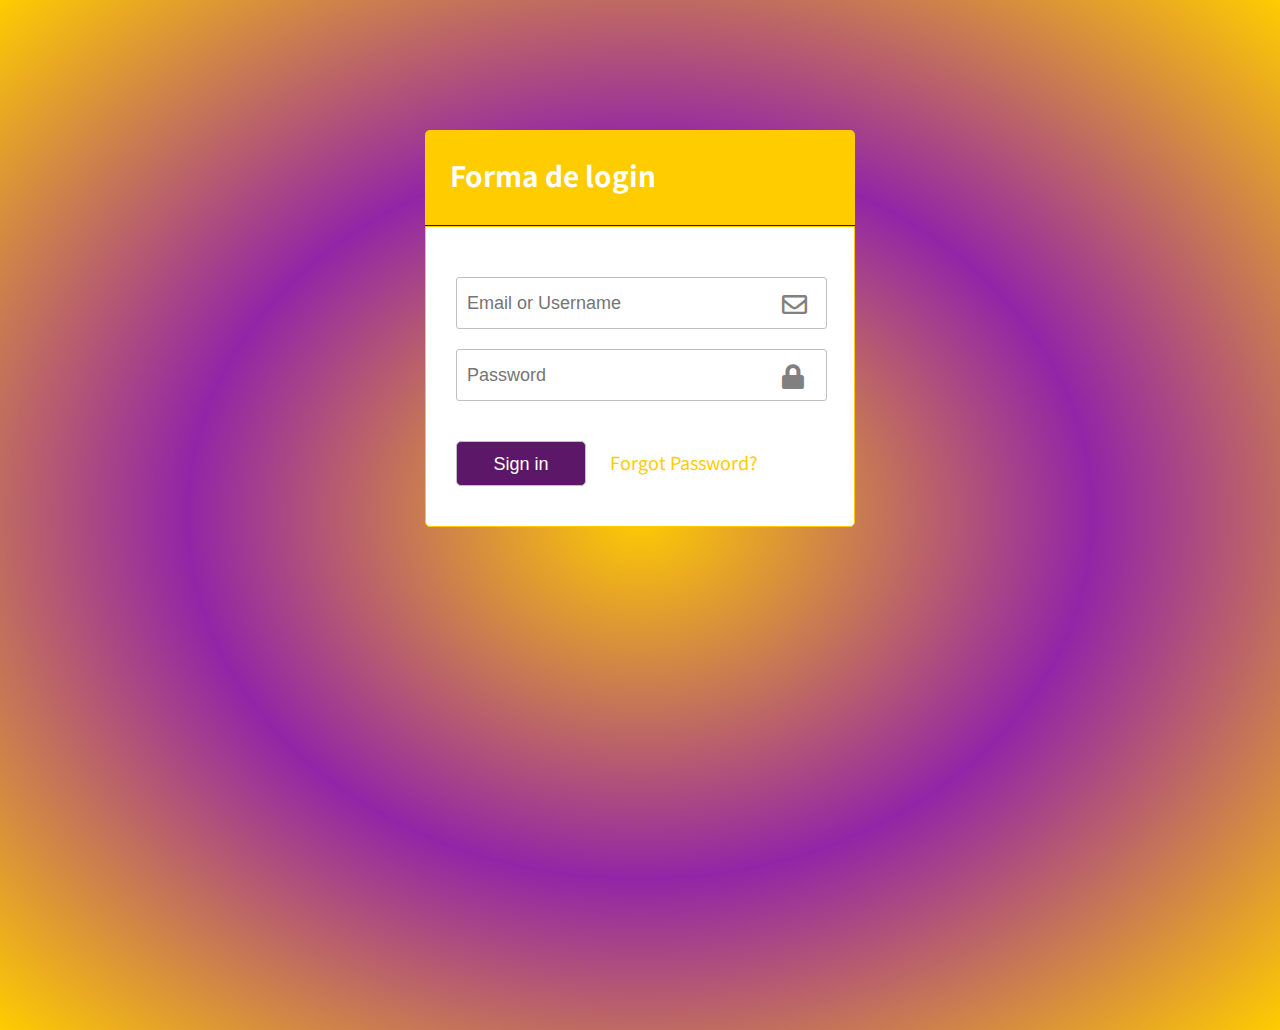
<file: Forma login/index.html>
<!DOCTYPE html>
<html lang="en">
<head>
	<meta charset="UTF-8">
	<title>Forma de login</title>
	<link rel="stylesheet" href="style.css">
	<link rel="stylesheet" href="https://use.fontawesome.com/releases/v5.6.3/css/all.css">
</head>
<body>
	<div class="center">
	<div class="header">Forma de login</div>	
	<form>
		<input type="text" placeholder="Email or Username">
		<i class="far fa-envelope"></i>
		<input id="pswrd" type="password" placeholder="Password">
		<i class="fas fa-lock" onclick="show()"></i>
		<input type="submit" value="Sign in">
		<a href="#">Forgot Password?</a>
	</form>	
	</div>

	<script>
		function show(){
			var pswrd = document.getElementById('pswrd');
			var icon = document.querySelector('.fas');
			if (pswrd.type === "password") {
				pswrd.type = "text";
				pswrd.style.marginTop = "20px";
				icon.style.color = "#7f2092";
			}else{
				pswrd.type = "password";
				icon.style.color = "grey";
			}
		}
	</script>
	
</body>
</html>
</file>
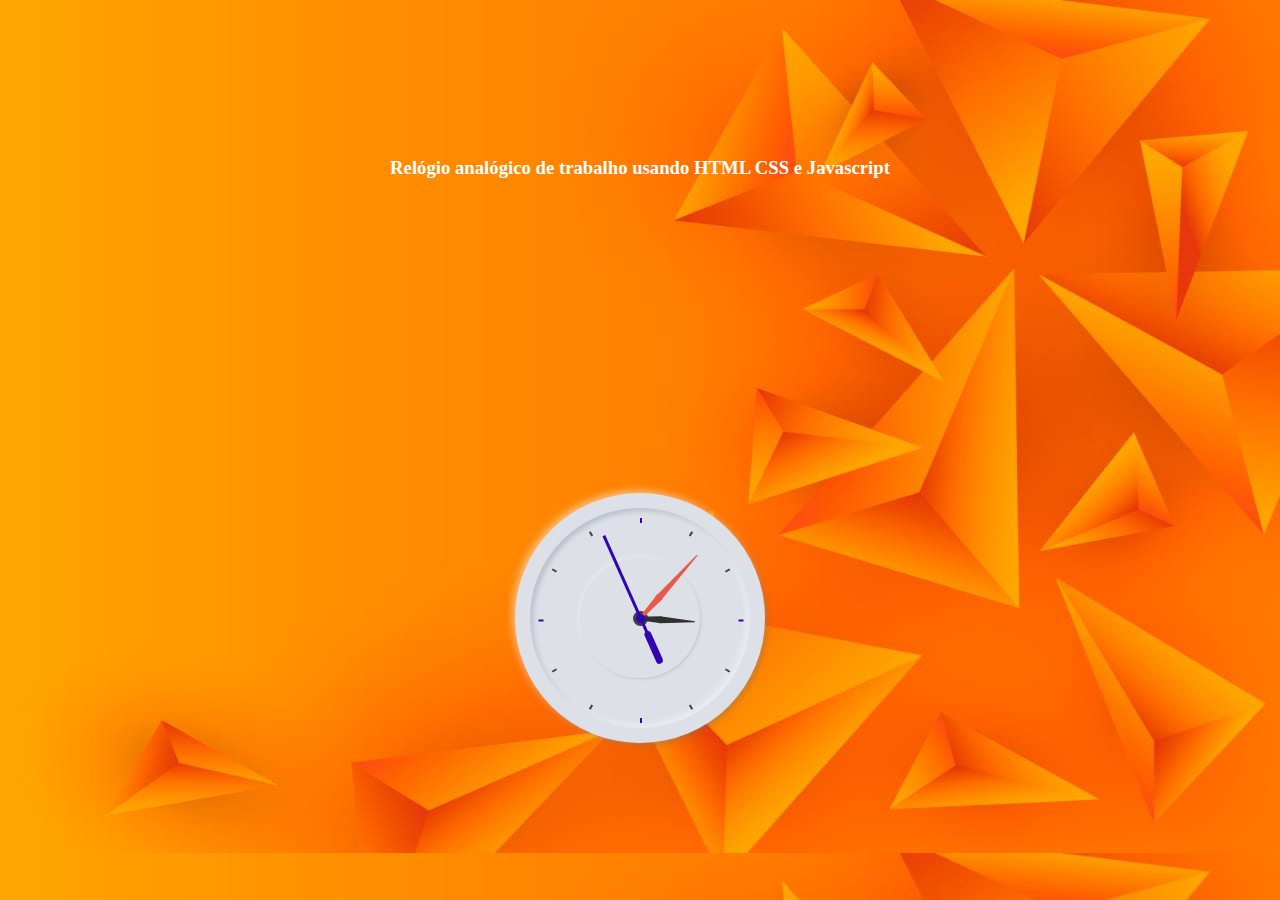
<file: relogio01/index.html>
<!DOCTYPE html>
<!-- Criado por Ybenson Augustave -->
<html lang="br" dir="ltr">
  <head>
    <meta charset="utf-8">
    <title>Relógio | Ybenson Augustave</title>
    <link rel="stylesheet" href="style.css">
  </head>
  <body>
      <h3>Relógio analógico de trabalho usando HTML CSS e Javascript</h3>
    <div class="relogio">
      <div class="porca-central">
</div>
<div class="porca-central2">
</div>
<div class="indicadores">
        <div>
</div>
<div>
</div>
<div>
</div>
<div>
</div>
<div>
</div>
<div>
</div>
<div>
</div>
<div>
</div>
<div>
</div>
<div>
</div>
<div>
</div>
<div>
</div>
</div>
<div class="sec-hand">
        <div class="sec">
</div>
</div>
<div class="min-hand">
        <div class="min">
</div>
</div>
<div class="hr-hand">
        <div class="hr">
</div>
</div>
</div>
<script>
      const sec = document.querySelector(".sec");
      const min = document.querySelector(".min");
      const hr = document.querySelector(".hr");
      setInterval(function(){
        let time  = new Date();
        let secs = time.getSeconds() * 6;
        let mins = time.getMinutes() * 6;
        let hrs = time.getHours() * 30;
        sec.style.transform = `rotateZ(${secs}deg)`;
        min.style.transform = `rotateZ(${mins}deg)`;
        hr.style.transform = `rotateZ(${hrs+(mins/12)}deg)`;
      });
    </script>
  </body>
</html>
</file>
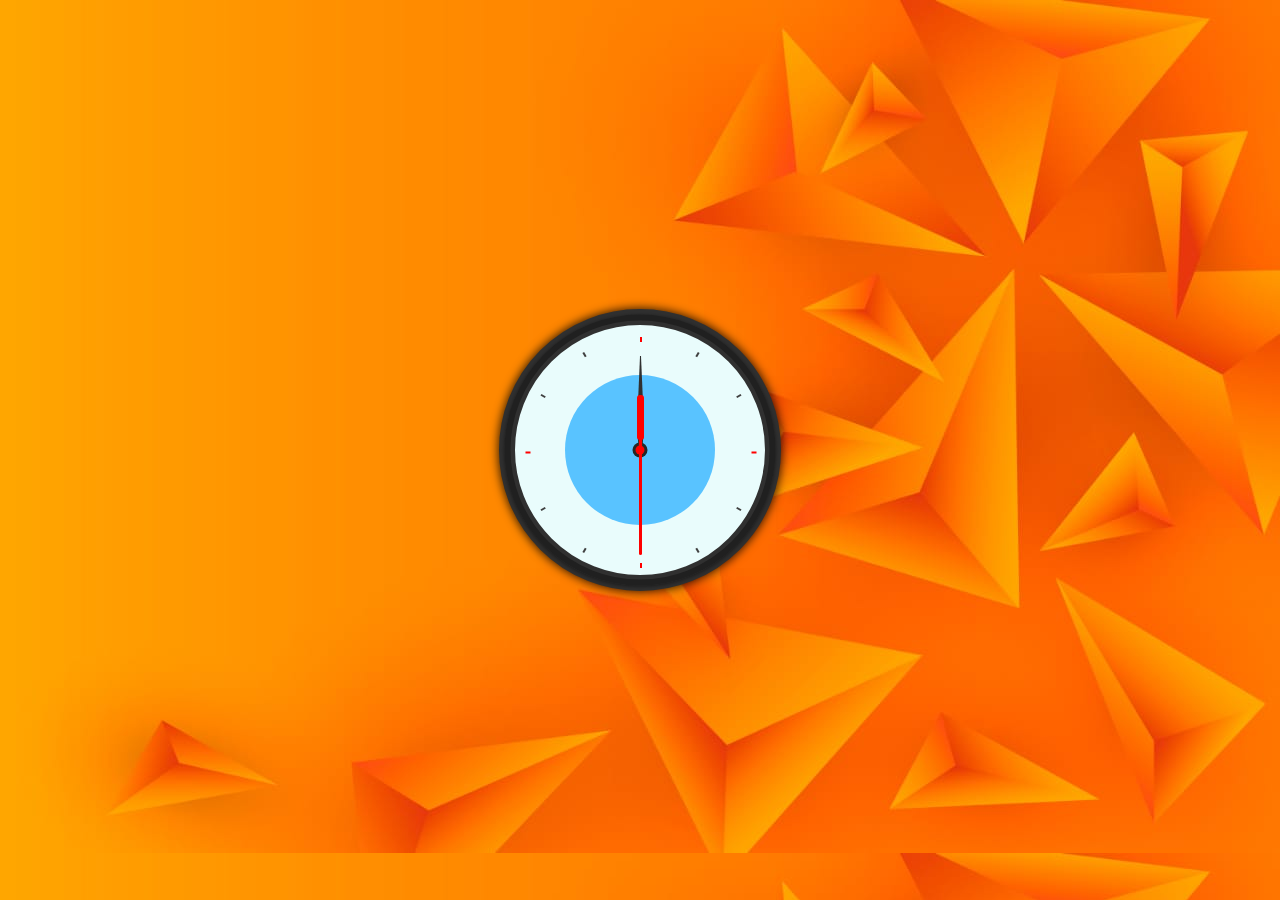
<file: relogio02/index.html>
<!DOCTYPE html>
<html lang="br" dir="ltr">
  <head>
    <meta charset="utf-8">
    <title>Relogio</title>
    <link rel="stylesheet" href="style.css">
    <style id="clock-animate"></style>
  </head>
  <body>
    <div class="clock">
      <div class="center-nut">
</div>
<div class="center-nut2">
</div>
<div class="indicator">
        <div>
</div>
<div>
</div>
<div>
</div>
<div>
</div>
<div>
</div>
<div>
</div>
<div>
</div>
<div>
</div>
<div>
</div>
<div>
</div>
<div>
</div>
<div>
</div>
</div>
<div class="sec-hand">
</div>
<div class="min-hand">
</div>
<div class="hr-hand">
</div>
</div>
<script>
(function() {
  var time = new Date(), //we get this time from our pc time not from server
  second = time.getSeconds() / 60 * 360,
  minute = time.getMinutes() / 60 * 360 + time.getSeconds() / 60 *6,
  hour = time.getHours() / 12 * 360 + time.getMinutes() /60 * 30,
  animation = [
    "@keyframes sec-hand{from{transform: rotate(" + second + "deg);}to{transform: rotate(" + (second  + 360) + "deg);}}",
    "@keyframes min-hand{from{transform: rotate(" + minute + "deg);}to{transform: rotate(" + (minute + 360) + "deg);}}",
    "@keyframes hr-hand{from{transform: rotate(" + hour + "deg);}to{transform: rotate(" + (hour + 360) + "deg);}}"
  ].join("");
  document.querySelector("#clock-animate").innerHTML = animation;
})();

//EXAMPLE TO GET EXACT TIME IN READABLE FORMATE
// function abc(){
//   var time = new Date;
//   var hr = time.getHours();
//   var min = time.getMinutes();
//   var sec = time.getSeconds();
//   alert(hr + "hr " + min + "min " + sec + "sec ");
// }
// abc();
</script>
  </body>
</html>
</file>
<file: Forma login/style.css>
@import url('https://fonts.googleapis.com/css?family=Noto+Sans+TC&display=swap');
body{
	margin: 0;
	padding: 0;
	background: radial-gradient(#ffcc00,#9225a7,#ffcc00);
	height: 100vh;
	overflow: hidden;
	font-family: 'Noto Sans TC', sans-serif;
}
.center{
	width: 430px;
	margin: 130px auto;
	position: relative;
}
.center .header{
	font-size: 28px;
	font-weight: bold;
	color: white;
	padding: 25px 0 30px 25px;
	background: #ffcc00;
	border-bottom: 1px solid #370e3f;
	border-radius: 5px 5px 0 0;
}
.center form{
	position: absolute;
	background: white;
	width: 100%;
	padding: 50px 10px 0 30px;
	box-sizing: border-box;
	border: 1px solid #ffcc00;
	border-radius: 0 0 5px 5px;
}
form input{
	height: 50px;
	width: 90%;
	padding: 0 10px;
	border-radius: 3px;
	border: 1px solid silver;
	font-size: 18px;
	outline: none;
}
form input[type="password"]{
	margin-top: 20px;
}
form i{
	position: absolute;
	font-size: 25px;
	color: grey;
	margin: 15px 0 0 -45px;
}
i.fa-lock{
	margin-top: 35px;
}
form input[type="submit"]{
	margin-top: 40px;
	margin-bottom: 40px;
	width: 130px;
	height: 45px;
	color: white;
	cursor: pointer;
	line-height: 45px;
	border-radius: 45px;
	border-radius: 5px;
	background: #5c1769;
}
form input[type="submit"]:hover{
	background: #ffcc00;
	transition: .5s;
}
form a{
	text-decoration: none;
	font-size: 18px;
	color: #ffcc00;
	padding: 0 0 0 20px;
}
</file>
<file: relogio01/style.css>
*{
  margin: 0;
  padding: 0;
  box-sizing: border-box;
}
html,body{
  height: 100%;
}
body{
  display: grid;
  place-items: center;
  background: url("bg.jpeg");
  text-align: center;
}
h3{
    color: #fff;
}
.relogio{
  position: relative;
  display: flex;
  align-items: center;
  justify-content: center;
  background: #dde1e7;
  height: 250px;
  width: 250px;
  border-radius: 50%;
  box-shadow: -3px -3px 7px #ffffff73,
              3px 3px 5px rgba(94,104,121,0.288);
}
.relogio:before{
  position: absolute;
  content: '';
  height: 220px;
  width: 220px;
  background: #dde1e7;
  border-radius: 50%;
  box-shadow: inset -3px -3px 7px #ffffff73,
              inset 3px 3px 5px rgba(94,104,121,0.288);
}
.relogio:after{
  position: absolute;
  content: '';
  height: 120px;
  width: 120px;
  background: #dde1e7;
  border-radius: 50%;
  box-shadow: -1px -1px 5px #ffffff73,
              1px 1px 3px rgba(94,104,121,0.288);
}
.relogio .porca-central{
  height: 15px;
  width: 15px;
  background: #404040;
  border-radius: 50%;
  z-index: 2;
  position: absolute;
}
.relogio .porca-central2{
  height: 9px;
  width: 9px;
  background: #3104B4;
  border-radius: 50%;
  z-index: 15;
  position: absolute;
}
.indicadores div{
  position: absolute;
  width: 2px;
  height: 5px;
  background: #404040;
}
.indicadores div:nth-child(1){
  transform: rotate(30deg) translateY(-100px);
}
.indicadores div:nth-child(2){
  transform: rotate(60deg) translateY(-100px);
}
.indicadores div:nth-child(3){
  background: #3104B4;
  transform: rotate(90deg) translateY(-100px);
}
.indicadores div:nth-child(4){
  transform: rotate(120deg) translateY(-100px);
}
.indicadores div:nth-child(5){
  transform: rotate(150deg) translateY(-100px);
}
.indicadores div:nth-child(6){
  background: #3104B4;
  transform: rotate(180deg) translateY(-100px);
}
.indicadores div:nth-child(7){
  transform: rotate(210deg) translateY(-100px);
}
.indicadores div:nth-child(8){
  transform: rotate(240deg) translateY(-100px);
}
.indicadores div:nth-child(9){
  background: #3104B4;
  transform: rotate(270deg) translateY(-100px);
}
.indicadores div:nth-child(10){
  transform: rotate(300deg) translateY(-100px);
}
.indicadores div:nth-child(11){
  transform: rotate(330deg) translateY(-100px);
}
.indicadores div:nth-child(12){
  background: #3104B4;
  transform: rotate(360deg) translateY(-100px);
}
.sec-hand,.min-hand,.hr-hand{
  position: absolute;
}
.sec-hand, .sec{
  height: 180px;
  width: 180px;
  z-index: 6;
}
.min-hand, .min{
  height: 140px;
  width: 140px;
  z-index: 5;
}
.hr-hand, .hr{
  height: 110px;
  width: 110px;
  z-index: 4;
}
.sec,.min,.hr{
  display: flex;
  justify-content: center;
  position: absolute;
}
.sec:before{
  position: absolute;
  content: '';
  height: 110px;
  width: 3px;
  background: #3104B4;
}
.sec:after{
  position: absolute;
  content: '';
  height: 35px;
  width: 7px;
  background: #3104B4;
  top: 105px;
  border-radius: 5px;
}
.min:before{
  position: absolute;
  content: '';
  width: 1px;
  top: -15px;
  border-left: 3px solid transparent;
  border-right: 3px solid transparent;
  border-bottom: 60px solid #e95949;
}
.min:after{
  position: absolute;
  content: '';
  width: 3px;
  top: 40px;
  border-left: 2px solid transparent;
  border-right: 2px solid transparent;
  border-top: 30px solid #e95949;
}
.hr:before{
  position: absolute;
  content: '';
  width: 1px;
  border-left: 3px solid transparent;
  border-right: 3px solid transparent;
  border-bottom: 35px solid #303030;
}
.hr:after{
  position: absolute;
  content: '';
  width: 3px;
  top: 34px;
  border-left: 2px solid transparent;
  border-right: 2px solid transparent;
  border-top: 25px solid #303030;
}
</file>
<file: relogio02/style.css>
*{
  margin: 0;
  padding: 0;
}
body{
  display: flex;
  align-items: center;
  justify-content: center;
  min-height: 100vh;
  background: url("bg.jpeg");
}
.clock{
  position: relative;
  display: flex;
  justify-content: center;
  align-items: center;
  width: 250px;
  height: 250px;
  background: #e9fcfc;
  border-radius: 50%;
  border: 16px solid #303030;
  box-shadow: 0px 0px 10px 1px rgba(0,0,0,0.8);
}
.clock:before{
  position: absolute;
  top: 50%;
  left: 50%;
  transform: translate(-50%, -50%);
  content: '';
  width: 259px;
  height: 259px;
  border: 6px solid #202020;
  border-radius: 50%;
  box-shadow: 0 1px 4px rgba(0, 0, 0, 0.5);
}
.clock:after{
  position: absolute;
  content: '';
  height: 150px;
  width: 150px;
  border-radius: 50%;
  background: #59c3ff;
  z-index: 1;
}
.center-nut,.center-nut2{
  position: absolute;
  top: 50%;
  left: 50%;
  transform: translate(-50%, -50%);
  border-radius: 50%;
}
.center-nut{
  height: 15px;
  width: 15px;
  background: #262626;
  z-index: 2;
}
.center-nut2{
  width: 9px;
  height: 9px;
  background: red;
  z-index: 6;
}
.indicator div{
  position: absolute;
  width: 2px;
  height: 5px;
  background: #404040;
}
.indicator div:nth-child(1) {
  transform: rotate(30deg) translateY(-113px);
}
.indicator div:nth-child(2) {
  transform: rotate(60deg) translateY(-113px);
}
.indicator div:nth-child(3) {
  transform: rotate(90deg) translateY(-113px);
  background: red;
}
.indicator div:nth-child(4) {
  transform: rotate(120deg) translateY(-113px);
}
.indicator div:nth-child(5) {
  transform: rotate(150deg) translateY(-113px);
}
.indicator div:nth-child(6) {
  transform: rotate(180deg) translateY(-113px);
  background: red;
}
.indicator div:nth-child(7) {
  transform: rotate(210deg) translateY(-113px);
}
.indicator div:nth-child(8) {
  transform: rotate(240deg) translateY(-113px);
}
.indicator div:nth-child(9) {
  transform: rotate(270deg) translateY(-113px);
  background: red;
}
.indicator div:nth-child(10) {
  transform: rotate(300deg) translateY(-113px);
}
.indicator div:nth-child(11) {
  transform: rotate(330deg) translateY(-113px);
}
.indicator div:nth-child(12) {
  transform: rotate(360deg) translateY(-113px);
  background: red;
}
.sec-hand{
  position: absolute;
  height: 1px;
  width: 1px;
  z-index: 5;
  animation: sec-hand 60s linear infinite;
}
.sec-hand:before{
  position: absolute;
  content: '';
  height: 130px;
  width: 3px;
  left: -1px;
  top: -25px;
  background: red;
  border-radius: 3px;
}
.sec-hand:after{
  position: absolute;
  content: '';
  height: 45px;
  width: 7px;
  left: -3px;
  top: -55px;
  background: red;
  border-radius: 3px;
}
.min-hand{
  position: absolute;
  height: 1px;
  width: 1px;
  z-index: 4;
  animation: min-hand 3600s linear infinite;
}
.min-hand:before{
  position: absolute;
  content: '';
  border-left: 3px solid transparent;
  border-right: 3px solid transparent;
  border-bottom: 70px solid #303030;
  left: -3px;
  top: -95px;
  width: 1px;
  height: 1px;
}
.min-hand:after{
  position: absolute;
  content: '';
  border-left: 2px solid transparent;
  border-right: 2px solid transparent;
  border-top: 25px solid #303030;
  left: -3px;
  top: -25px;
  width: 3px;
  height: 1px;
}
.hr-hand{
  position: absolute;
  height: 1px;
  width: 1px;
  z-index: 3;
  animation: hr-hand 43200s linear infinite;
}
.hr-hand:before{
  position: absolute;
  content: '';
  border-left: 3px solid transparent;
  border-right: 3px solid transparent;
  border-bottom: 55px solid #303030;
  left: -3px;
  top: -75px;
  width: 1px;
  height: 1px;
}
.hr-hand:after{
  position: absolute;
  content: '';
  border-left: 2px solid transparent;
  border-right: 2px solid transparent;
  border-top: 20px solid #303030;
  left: -3px;
  top: -20px;
  width: 3px;
  height: 1px;
}
</file>
